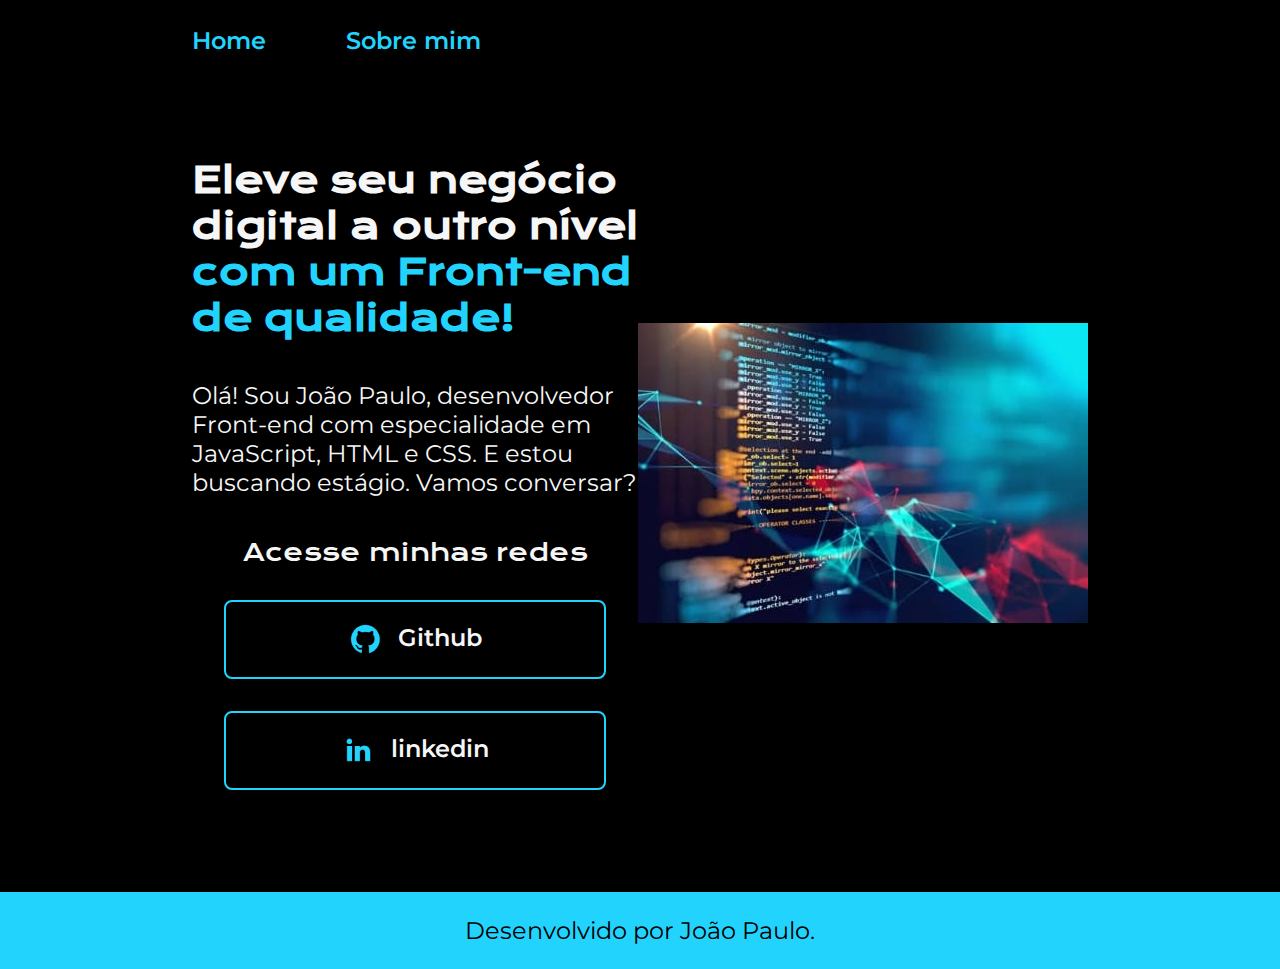
<file: index.html>
<!DOCTYPE html>
<html lang="pt-br">

<head>
    <meta charset="UTF-8">
    <meta http-equiv="X-UA-Compatible" content="IE=edge">
    <meta name="viewport" content="width=device-width, initial-scale=1.0">
    <title>Portifolio</title>
    <link rel="stylesheet" href="./styles/style.css">
</head>

<body>
    <header class="cabecalho">
        <nav class="cabecalho__menu">
            <a class="cabecalho__menu__link" href="index.html">Home</a>
            <a class="cabecalho__menu__link" href="about.html">Sobre mim</a>
        </nav>
    </header>
    <main class="apresentacao">
        <section class="apresentacao__conteudo">
            <h1 class="apresentacao__conteudo__titulo">Eleve seu negócio digital a outro nível<strong 
            class="titulo-destaque"> com um Front-end de qualidade!
            </strong></h1>
            <p class="apresentacao__conteudo__texto">Olá! Sou João Paulo, desenvolvedor
            Front-end com especialidade em JavaScript, HTML e
            CSS. E estou buscando estágio. Vamos
            conversar?</p>
            <div class="apresentacao__links">
                <h2 class="apresentacao__links__subtitulo">Acesse minhas redes</h2>
                <a class="apresentacao__links__link" href="https://github.com/JoaoPaulo23342">
                    <img src="./assets/github.png">
                    Github
                </a>
                <a class="apresentacao__links__link" href="https://www.linkedin.com/in/jo%C3%A3o-paulo-a10500265/">
                    <img src="./assets/linkedin.png">
                    linkedin
                </a>
                
                </a>
            </div>
        </section>
        <img src="assets/progamação.jpg" alt="Foto programando">
    </main>
    <footer class="rodape">
        <p>Desenvolvido por João Paulo.</p>
    </footer>
</body>

</html>
</file>
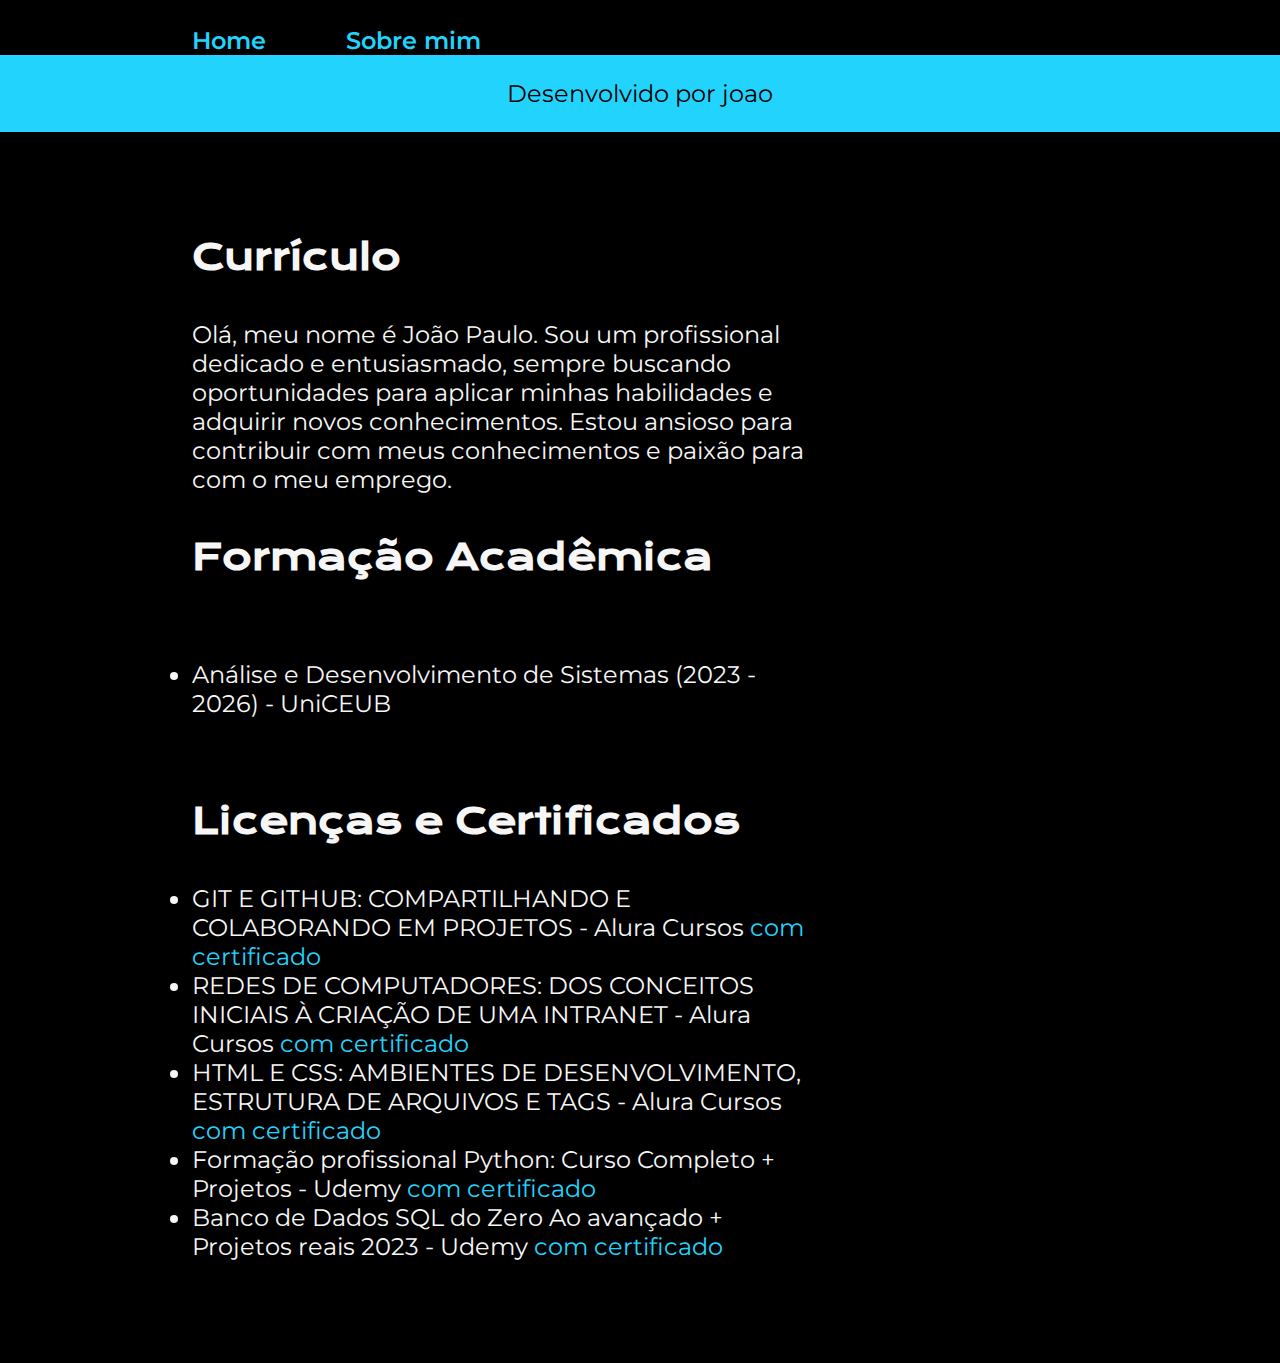
<file: about.html>
<!DOCTYPE html>
<html lang="pt-br">
<head>
    <meta charset="UTF-8">
    <meta http-equiv="X-UA-Compatible" content="IE=edge">
    <meta name="viewport" content="width=device-width, initial-scale=1.0">
    <title>Sobre mim</title>
    <link rel="stylesheet" href="./styles/style.css">
</head>
<body>
    <header class="cabecalho">
        <nav class="cabecalho__menu">
            <a class="cabecalho__menu__link" href="index.html">Home</a>
            <a class="cabecalho__menu__link" href="about.html">Sobre mim</a>
        </nav>
    </header>
    <footer class="rodape">
        <p>Desenvolvido por joao</p>
    </footer>
</body>
</html>

<main class="apresentacao">
    <section class="apresentacao__conteudo">
        <h1 class="apresentacao__conteudo__titulo">Currículo</h1>
        <p class="apresentacao__conteudo__texto">
            Olá, meu nome é João Paulo. Sou um profissional dedicado e entusiasmado, sempre buscando oportunidades para aplicar minhas habilidades e adquirir novos conhecimentos. Estou ansioso para contribuir com meus conhecimentos e paixão para com o meu emprego.
        </p>
        <h2 class="apresentacao__conteudo__titulo">Formação Acadêmica</h2>
            <p class="apresentacao__conteudo__texto">
            <ul class="apresentacao__conteudo__texto">
                <li> Análise e Desenvolvimento de Sistemas (2023 - 2026) - UniCEUB </li>
                
            </ul>
        </p>
        <h2 class="apresentacao__conteudo__titulo">Licenças e Certificados</h2>
        <div class="apresentacao__conteudo__texto">
        <ul class="apresentacao__conteudo__texto">
            <li>GIT E GITHUB: COMPARTILHANDO E COLABORANDO EM PROJETOS - Alura Cursos <a href="https://cursos.alura.com.br/certificate/joaopauloresendecosta55/git-github-compartilhando-colaborando-projetos">com certificado</a> </li>
            <li>REDES DE COMPUTADORES: DOS CONCEITOS INICIAIS À CRIAÇÃO DE UMA INTRANET - Alura Cursos <a href="https://cursos.alura.com.br/certificate/joaopauloresendecosta55/redes-conceitos-iniciais-criacao-intranet">com certificado</a> </li>
            <li>HTML E CSS: AMBIENTES DE DESENVOLVIMENTO, ESTRUTURA DE ARQUIVOS E TAGS - Alura Cursos <a href="https://cursos.alura.com.br/certificate/joaopauloresendecosta55/html-css-ambiente-arquivos-tags">com certificado</a></li>
            <li>Formação profissional Python: Curso Completo + Projetos - Udemy <a href="https://www.udemy.com/certificate/UC-767daca3-42a8-4e9e-9c61-6018beaaea32/">com certificado</a></li>
            <li>Banco de Dados SQL do Zero Ao avançado + Projetos reais 2023 - Udemy <a href="https://www.udemy.com/certificate/UC-93111473-400e-41b0-afd1-6d4a84a92218/">com certificado</a></li>
        </ul>
        </div>    
    </section>
    
</main>
</file>
<file: styles/style.css>
@import url('https://fonts.googleapis.com/css2?family=Krona+One&family=Montserrat:wght@400;600&display=swap');

*{
    margin: 0;
    padding: 0;
}

body{
    /* height: 100vh; */
    box-sizing: border-box;
    background-color: #000000;
    color: #F6F6F6;
}
.cabecalho{
    padding: 2% 0% 0% 15%;
}
.cabecalho__menu{
    display: flex;
    gap: 80px;
}
.cabecalho__menu__link{
    font-family: 'Montserrat', sans-serif;
    font-size: 24px;
    font-weight: 600;
    color: #22D4FD;
    text-decoration: none;
}
.apresentacao{
    padding: 8% 15%;
    display: flex;
    align-items: center;
    justify-content: space-between;
}
.apresentacao__conteudo{
    width: 615px;
    display: flex;
    flex-direction: column;
    gap: 40px;
}

.apresentacao__conteudo__titulo{
    font-size: 36px;
    font-family: 'Krona One', sans-serif;
}
.titulo-destaque{
    color: #22D4FD;
}
.apresentacao__conteudo__texto{
    font-size: 24px;
    font-family: 'Montserrat', sans-serif;
}

.apresentacao__links{
    display: flex;
    flex-direction: column;
    justify-content: space-between;
    align-items: center;
    gap: 32px;
}
.apresentacao__links__subtitulo{
    font-family: 'Krona One', sans-serif;
    font-weight: 400;
    font-size: 24px;
}
.apresentacao__links__link{
    /* background-color: #22D4FD; */
    display: flex;
    justify-content: center;
    gap: 16px;
    border: 2px solid #22D4FD;
    width: 378px;
    text-align: center;
    border-radius: 8px;
    font-size: 24px;
    font-weight: 600;
    padding: 21.5px 0;
    text-decoration: none;
    color: #F6F6F6;
    font-family: 'Montserrat', sans-serif;
}
.apresentacao__links__link:hover{
    background-color: #272727;
}
.rodape{
    color: #000000;
    background-color: #22D4FD;
    padding: 24px;
    text-align: center;
    font-family: 'Montserrat', sans-serif;
    font-size: 24px;
    font-weight: 400;
}

.apresentacao__conteudo__texto a{
    text-decoration: none;
    color: #22D4FD;
}
</file>
